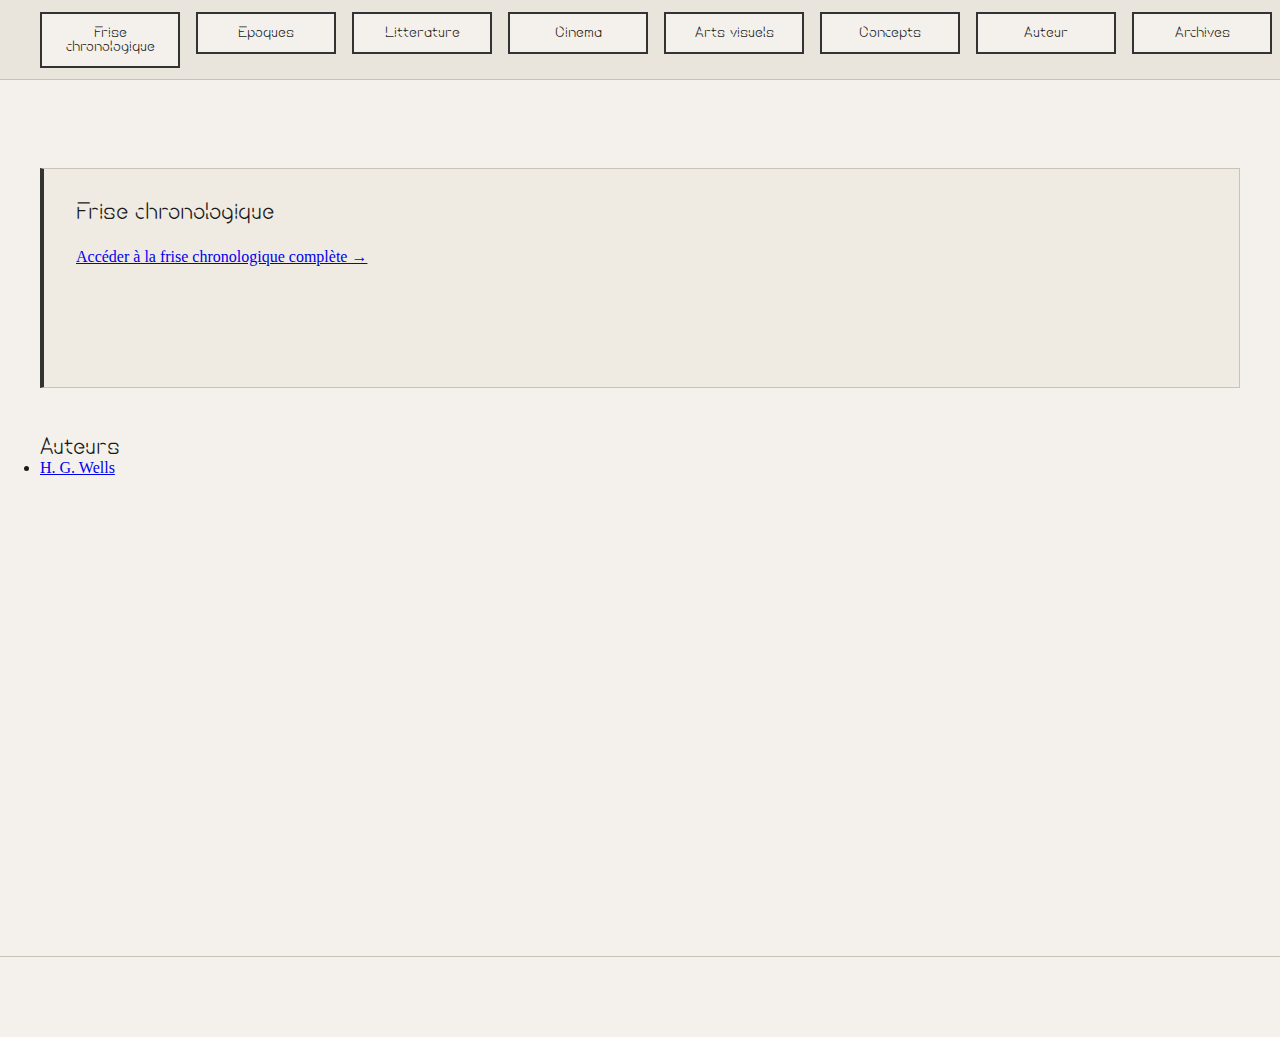
<file: index.html>
<!DOCTYPE html>
<html lang="fr">
<head>
    <meta charset="UTF-8">
    <title>Grande Bibliothèque de la Science-Fiction</title>
    <link rel="stylesheet" href="css/style.css">
</head>

<body>

    <header>
        <div class="logo"></div>

        <nav>
            <ul>
                <li><a href="#">Frise chronologique</a></li>
                <li><a href="#">Époques</a></li>
                <li><a href="#">Littérature</a></li>
                <li><a href="pages/cinema/bibliotheque.html">Cinéma</a></li>
                <li><a href="#">Arts visuels</a></li>
                <li><a href="#">Concepts</a></li>
                <li><a href="#">Auteur</a></li>
                <li><a href="#">Archives</a></li>
            </ul>
        </nav>
    </header>

    <main>

        <section class="frise">
        
    <h2>Frise chronologique</h2>



    <p>
        <a href="pages/frise.html">
            Accéder à la frise chronologique complète →
        </a>
    </p>





        </section>

        <section class="contenu">
            

    <h2>Auteurs</h2>

    <ul>
        <li>
            <a href="pages/auteurs/hg-wells.html">
                H. G. Wells
            </a>
        </li>
    </ul>



        </section>

    </main>

    <footer>
        <!-- pied de page -->
    </footer>


</body>
</html>
</file>
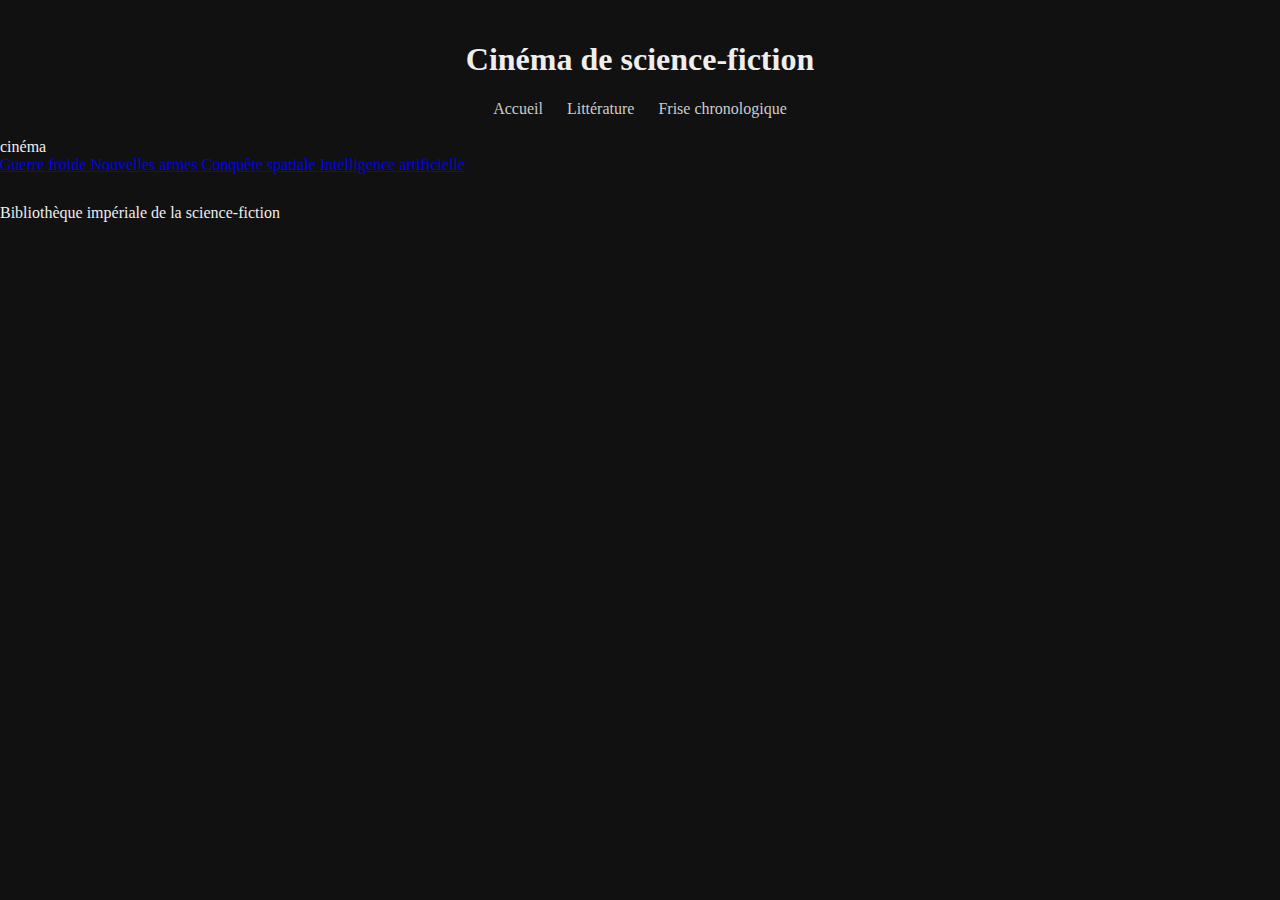
<file: pages/cinema/index.html>
<!DOCTYPE html>
<html lang="fr">
<head>
    <meta charset="UTF-8">
    <title>Cinéma de science-fiction</title>
    <link rel="stylesheet" href="cinema.css">
</head>

<body>

<header>
    <h1>Cinéma de science-fiction</h1>
    <nav>
        <a href="../../index.html">Accueil</a>
        <a href="../litterature/index.html">Littérature</a>
        <a href="../frise.html">Frise chronologique</a>
    </nav>
</header>

<main>


    <section class="pellicule">

        <div class="frame titre">
            cinéma
        </div>

        <a href="guerre-froide.html" class="frame">
            Guerre froide
        </a>

        <a href="nouveaux-armes.html" class="frame">
            Nouvelles armes
        </a>

        <a href="espace.html" class="frame">
            Conquête spatiale
        </a>

        <a href="ia.html" class="frame">
            Intelligence artificielle
        </a>

    </section>




</main>

<footer>
    <p>Bibliothèque impériale de la science-fiction</p>
</footer>

<script src="cinema.js"></script>
</body>
</html>
</file>
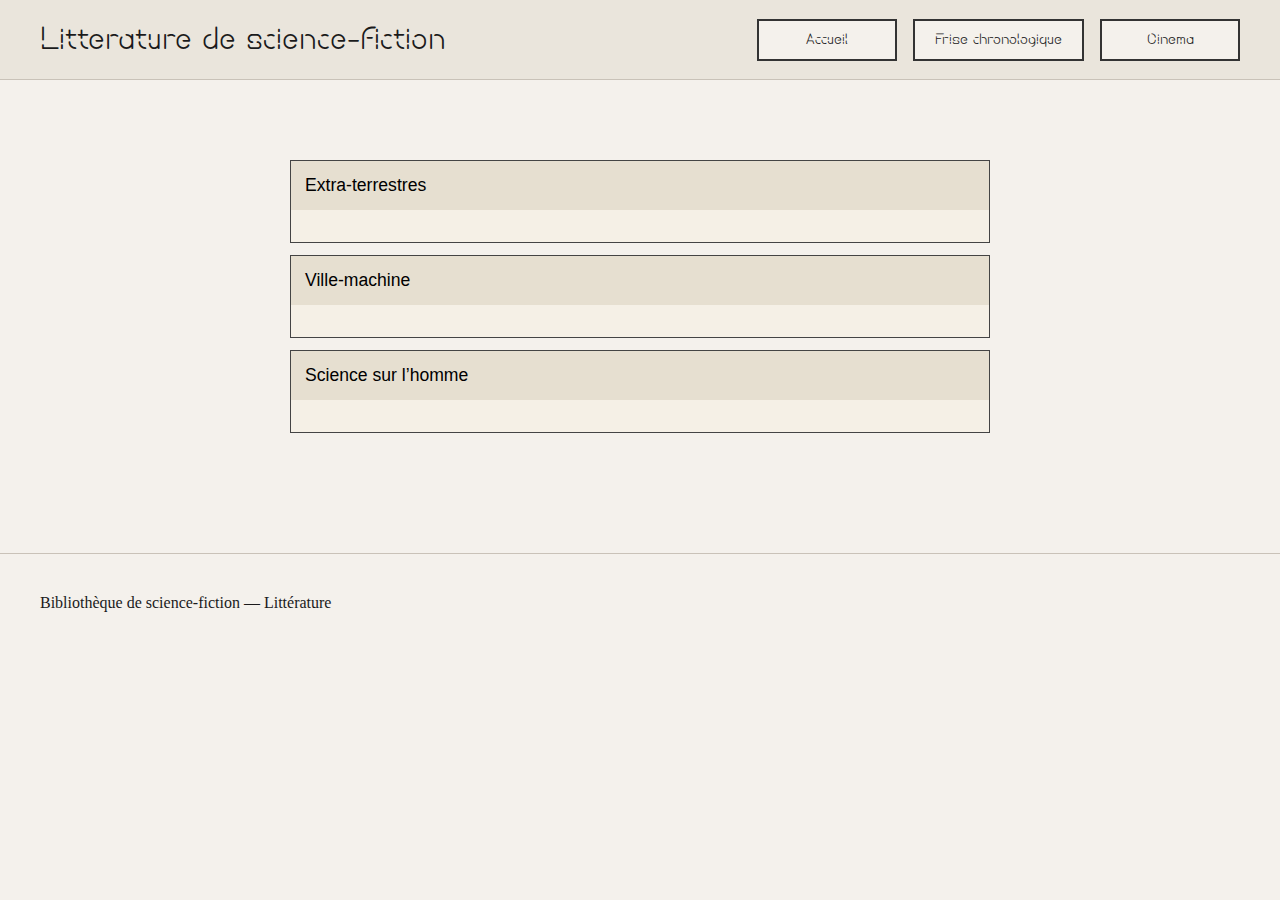
<file: pages/litterature/index.html>
<!DOCTYPE html>
<html lang="fr">
<head>
    <meta charset="UTF-8">
    <title>Littérature — Science-Fiction</title>
    <link rel="stylesheet" href="../../css/style.css">
</head>
<script>
const searchInput = document.querySelector('.recherche input');
const items = document.querySelectorAll('.oeuvres li');

searchInput.addEventListener('input', function () {
    const value = this.value.toLowerCase();

    items.forEach(item => {
        const text = item.dataset.search;
        item.style.display = text.includes(value) ? 'list-item' : 'none';
    });
});
</script>
<script>
document.addEventListener('DOMContentLoaded', () => {
    document.querySelectorAll('.rayon-titre').forEach(titre => {
        titre.addEventListener('click', () => {
            const rayon = titre.parentElement;
            rayon.classList.toggle('open');
        });
    });
});
</script>

<body>

<header>
    <h1>Littérature de science-fiction</h1>

    <nav>
        <ul>
            <li><a href="../../index.html">Accueil</a></li>
            <li><a href="../frise.html">Frise chronologique</a></li>
            <li><a href="../cinema/bibliotheque.html">Cinéma</a></li>
        </ul>
    </nav>
</header>

<main>


<section class="bibliotheque">

    <div class="categorie">
        <button class="categorie-titre">
            Extra-terrestres
        </button>
        <ul class="categorie-contenu">
            <li><a href="#">La Guerre des Mondes — H. G. Wells</a></li>
        </ul>
    </div>

    <div class="categorie">
        <button class="categorie-titre">
            Ville-machine
        </button>
        <ul class="categorie-contenu">
            <li><a href="#">Metropolis — Thea von Harbou</a></li>
        </ul>
    </div>

    <div class="categorie">
        <button class="categorie-titre">
            Science sur l’homme
        </button>
        <ul class="categorie-contenu">
            <li><a href="#">L’Île du docteur Moreau — H. G. Wells</a></li>
            <li><a href="#">Frankenstein — Mary Shelley</a></li>
        </ul>
    </div>

</section>

</main>

<footer>
    <p>Bibliothèque de science-fiction — Littérature</p>
</footer>
<script src="litterature.js"></script>

</body>
</html>
</file>
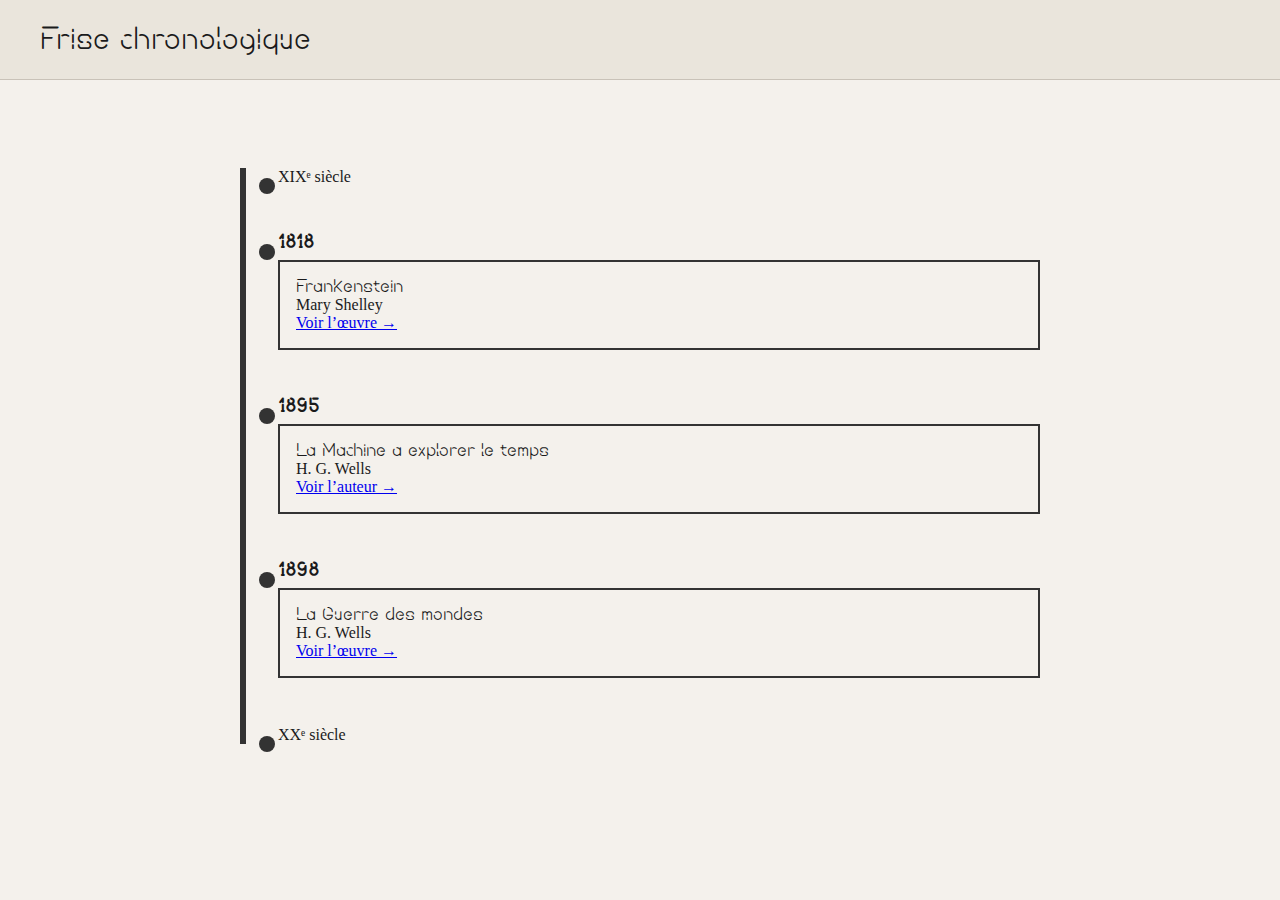
<file: pages/frise.html>
<!DOCTYPE html>
<html lang="fr">
<head>
    <meta charset="UTF-8">
    <title>Frise chronologique — Grande Bibliothèque de la SF</title>
    <link rel="stylesheet" href="../css/style.css">
</head>

<body>

<header>
    <h1>Frise chronologique</h1>
</header>

<main>

<section class="frise-longue">

<ol class="timeline-longue">

    <!-- XIXe siècle -->
    <li class="periode">
        <span>XIXᵉ siècle</span>
    </li>

    <li>
        <span class="annee">1818</span>
        <div class="bloc-evenement">
            <h3>Frankenstein</h3>
            <p>Mary Shelley</p>
            <a href="../pages/oeuvres/mary-shelley/frankenstein.html">
                Voir l’œuvre →
            </a>
        </div>
    </li>

    <li>
        <span class="annee">1895</span>
        <div class="bloc-evenement">
            <h3>La Machine à explorer le temps</h3>
            <p>H. G. Wells</p>
            <a href="auteurs/hg-wells.html">
                Voir l’auteur →
            </a>
        </div>
    </li>

    <li>
        <span class="annee">1898</span>
        <div class="bloc-evenement">
            <h3>La Guerre des mondes</h3>
            <p>H. G. Wells</p>
            <a href="auteurs/hg-wells.html">
                Voir l’œuvre →
            </a>
        </div>
    </li>

    <!-- XXe siècle -->
    <li class="periode">
        <span>XXᵉ siècle</span>
    </li>

    <!-- événements futurs ici -->

</ol>
</file>
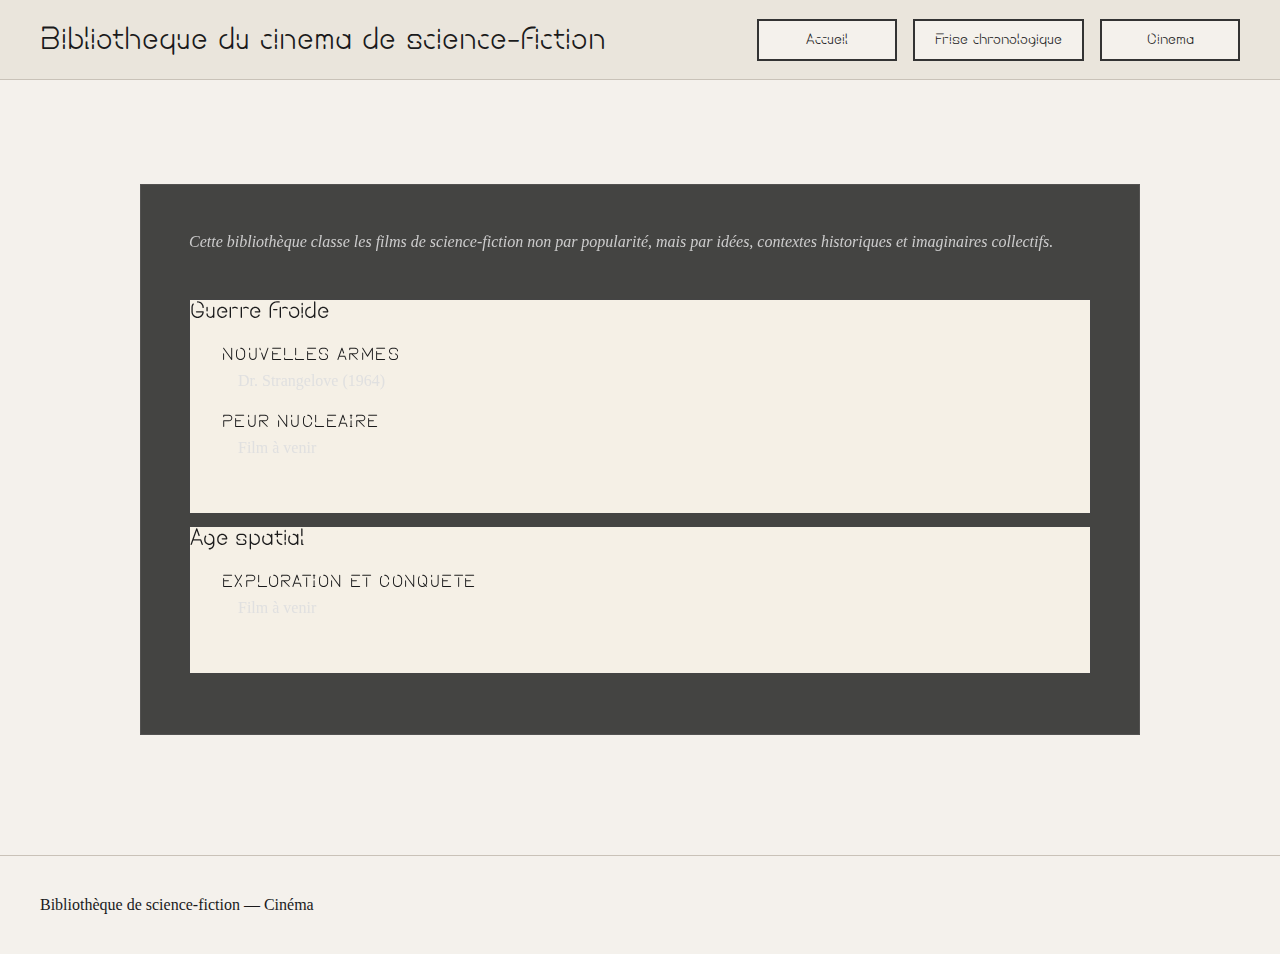
<file: pages/cinema/bibliotheque.html>
<!DOCTYPE html>
<html lang="fr">
<head>
    <meta charset="UTF-8">
    <title>Bibliothèque du cinéma — Science-Fiction</title>
    <link rel="stylesheet" href="../../css/style.css">
</head>

<body>

<header>
    <h1>Bibliothèque du cinéma de science-fiction</h1>

    <nav>
        <ul>
            <li><a href="../../index.html">Accueil</a></li>
            <li><a href="../frise.html">Frise chronologique</a></li>
            <li><a href="index.html">Cinéma</a></li>
        </ul>
    </nav>
</header>

<main>

    <section class="bibliotheque-cinema">

        <p class="introduction">
            Cette bibliothèque classe les films de science-fiction non par popularité,
            mais par idées, contextes historiques et imaginaires collectifs.
        </p>

        <!-- CATEGORIE -->
        <section class="categorie">
            <h2>Guerre froide</h2>

            <!-- SOUS-CATEGORIE -->
            <section class="sous-categorie">
                <h3>Nouvelles armes</h3>

                <ul class="films">
                    <li>
                        <a href="films/dr-strangelove.html">
                            Dr. Strangelove (1964)
                        </a>
                    </li>
                </ul>
            </section>

            <section class="sous-categorie">
                <h3>Peur nucléaire</h3>

                <ul class="films">
                    <li>
                        <a href="#">
                            Film à venir
                        </a>
                    </li>
                </ul>
            </section>

        </section>

        <!-- AUTRE CATEGORIE -->
        <section class="categorie">
            <h2>Âge spatial</h2>

            <section class="sous-categorie">
                <h3>Exploration et conquête</h3>

                <ul class="films">
                    <li>
                        <a href="#">
                            Film à venir
                        </a>
                    </li>
                </ul>
            </section>

        </section>

    </section>

</main>

<footer>
    <p>Bibliothèque de science-fiction — Cinéma</p>
</footer>

</body>
</html>
</file>
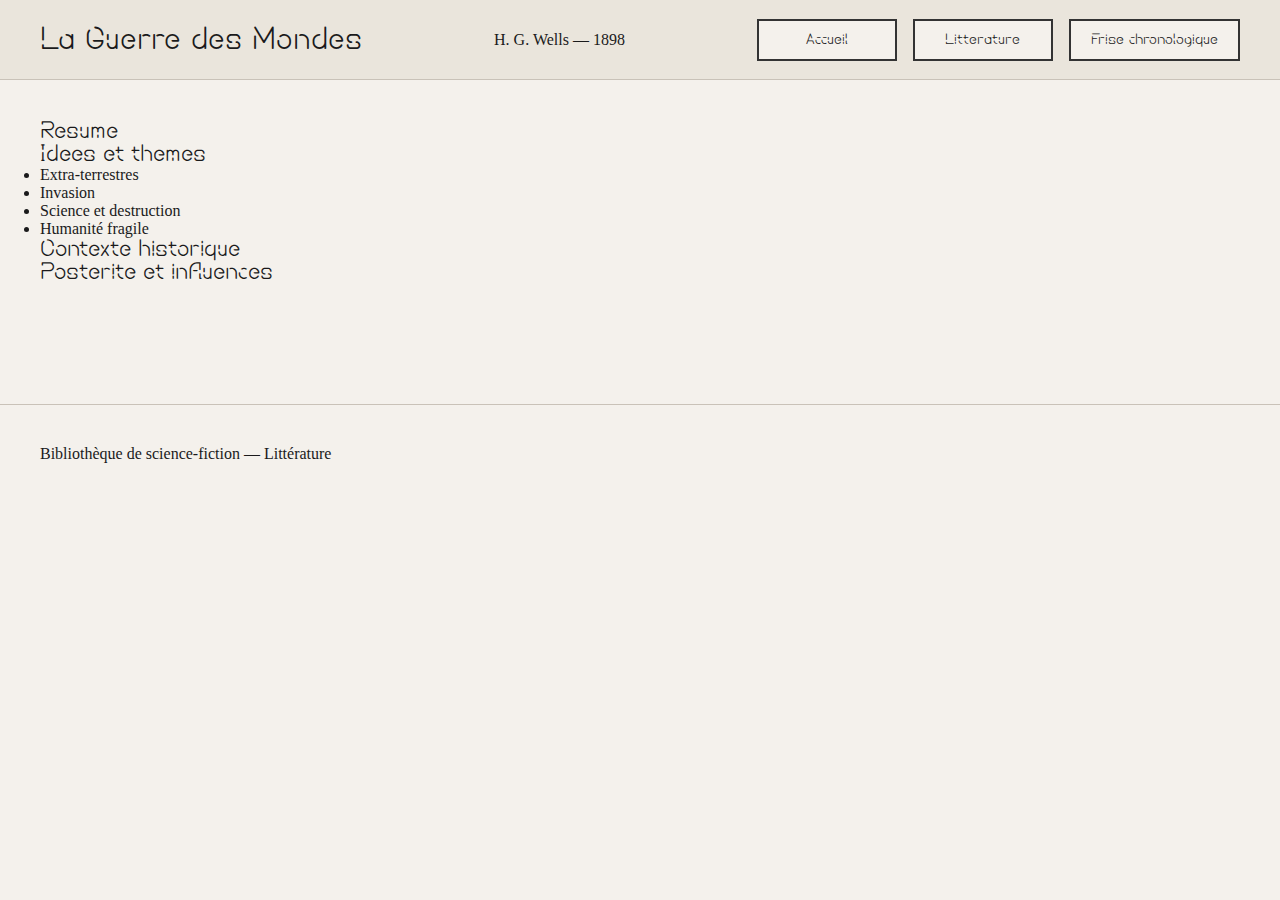
<file: pages/litterature/oeuvres/la-guerre-des-mondes.html>
<!DOCTYPE html>
<html lang="fr">
<head>
    <meta charset="UTF-8">
    <title>La Guerre des Mondes — H. G. Wells</title>
    <link rel="stylesheet" href="../../../css/style.css">
</head>

<body>

<header>
    <h1>La Guerre des Mondes</h1>
    <p class="auteur">H. G. Wells — 1898</p>

    <nav>
        <ul>
            <li><a href="../../../index.html">Accueil</a></li>
            <li><a href="../index.html">Littérature</a></li>
            <li><a href="../../frise.html">Frise chronologique</a></li>
        </ul>
    </nav>
</header>

<main>

    <section class="resume">
        <h2>Résumé</h2>
        <p>
            <!-- votre texte -->
        </p>
    </section>

    <section class="themes">
        <h2>Idées et thèmes</h2>
        <ul>
            <li>Extra-terrestres</li>
            <li>Invasion</li>
            <li>Science et destruction</li>
            <li>Humanité fragile</li>
        </ul>
    </section>

    <section class="contexte">
        <h2>Contexte historique</h2>
        <p>
            <!-- votre analyse -->
        </p>
    </section>

    <section class="influences">
        <h2>Postérité et influences</h2>
        <p>
            <!-- adaptations, cinéma, héritage -->
        </p>
    </section>

</main>

<footer>
    <p>Bibliothèque de science-fiction — Littérature</p>
</footer>

</body>
</html>
</file>
<file: css/style.css>
/* ===== Polices ===== */

@font-face {
    font-family: "SpaceFuture";
    src: url("../fonts/SPACE FUTURE.otf") format("opentype");
    font-weight: normal;
    font-style: normal;
}

@font-face {
    font-family: "SpaceFuture";
    src: url("../fonts/SPACE FUTURE-Italic.otf") format("opentype");
    font-weight: normal;
    font-style: italic;
}

@font-face {
    font-family: "SpaceFuture";
    src: url("../fonts/SPACE FUTURE-Bold.otf") format("opentype");
    font-weight: bold;
    font-style: normal;
}

@font-face {
    font-family: "SpaceFuture";
    src: url("../fonts/SPACE FUTURE-BoldItalic.otf") format("opentype");
    font-weight: bold;
    font-style: italic;
}

@font-face {
    font-family: "SpaceFuture";
    src: url("../fonts/SPACE FUTURE Light.otf") format("opentype");
    font-weight: 300;
    font-style: normal;
}

@font-face {
    font-family: "SpaceFuture";
    src: url("../fonts/SPACE FUTURE Light-Italic.otf") format("opentype");
    font-weight: 300;
    font-style: italic;
}

/* ===== Base générale ===== */

* {
    box-sizing: border-box;
    margin: 0;
    padding: 0;
}

body {
    background-color: #f4f1ec;
    color: #1a1a1b;
    font-family: serif;
    font-weight: normal;
}

/* ===== Header ===== */

header {
    position: fixed;
    top: 0;
    left: 0;
    width: 100%;
    height: 80px;

    background-color: #eae5dc;
    border-bottom: 1px solid #c9c2b8;

    display: flex;
    align-items: center;
    justify-content: space-between;

    padding: 0 40px;
    z-index: 1000;
}

header .logo {
    width: 160px;
    height: 40px;
}
/* ===== Navigation ===== */

nav ul {
    list-style: none;
    display: flex;
    gap: 24px;
}

nav ul li a {
    text-decoration: none;
    color: inherit;
}
/* ===== Zone principale ===== */

main {
    max-width: 1200px;
    margin: 0 auto;
    padding-top: 120px;
}
/* ===== Frise chronologique ===== */

.frise {
    min-height: 220px;
    margin-bottom: 80px;

    border: 1px solid #c9c2b8;
    background-color: #efeae2;
}
/* ===== Contenu ===== */

.contenu {
    min-height: 400px;
}
/* ===== Footer ===== */

footer {
    margin-top: 120px;
    padding: 40px;

    border-top: 1px solid #c9c2b8;
}

/* ===== Titres ===== */

h1, h2, h3, h4, h5, h6 {
    font-family: "SpaceFuture", serif;
    font-weight: normal;
}
/* ===== Frise chronologique ===== */

.frise {
    margin: 3rem 0;
    padding: 2rem;
    border-left: 4px solid #333;
}

.frise h2 {
    margin-bottom: 1.5rem;
}

.timeline {
    list-style: none;
    padding-left: 0;
}

.timeline li {
    position: relative;
    margin-bottom: 1.5rem;
    padding-left: 2rem;
}

.timeline li::before {
    content: "";
    position: absolute;
    left: -10px;
    top: 0.4em;
    width: 12px;
    height: 12px;
    background-color: #333;
    border-radius: 50%;
}

.annee {
    font-weight: bold;
    margin-right: 1rem;
}

.evenement {
    display: inline-block;
}
/* ===== Navigation principale ===== */

header nav ul {
    display: flex;
    justify-content: center;
    gap: 1rem;
    list-style: none;
    padding: 1rem 0;
    margin: 0;
}

header nav ul li {
    margin: 0;
}

header nav ul li a {
    display: block;
    padding: 0.75rem 1.25rem;
    min-width: 140px;
    text-align: center;

    border: 2px solid #333;
    background-color: #f4f1ec;
    color: #1a1a1a;
    text-decoration: none;

    font-family: "SpaceFuture", serif;
    font-size: 0.95rem;
}

header nav ul li a:hover {
    background-color: #333;
    color: #f4f1ec;
}
/* ===== Frise chronologique longue ===== */

.frise-longue {
    margin: 3rem auto;
    max-width: 800px;
    border-left: 6px solid #333;
    padding-left: 2rem;
}

.timeline-longue {
    list-style: none;
    padding: 0;
    margin: 0;
}

.timeline-longue li {
    position: relative;
    margin-bottom: 3rem;
}

.timeline-longue li::before {
    content: "";
    position: absolute;
    left: -19px;
    top: 0.6rem;
    width: 16px;
    height: 16px;
    background-color: #333;
    border-radius: 50%;
}

.annee {
    font-family: "SpaceFuture", serif;
    font-size: 1.2rem;
    display: block;
    margin-bottom: 0.5rem;
}

.bloc-evenement {
    border: 2px solid #333;
    padding: 1rem;
    background-color: #f4f1ec;
}
/* =========================
   BIBLIOTHEQUE CINEMA
   ========================= */

.bibliotheque-cinema {
    max-width: 1000px;
    margin: 4rem auto;
    padding: 3rem;
    background: rgba(10, 10, 10, 0.75);
    border: 1px solid rgba(255, 255, 255, 0.08);
    backdrop-filter: blur(2px);
}

.bibliotheque-cinema .introduction {
    font-style: italic;
    margin-bottom: 3rem;
    color: #ccc;
}

.categorie {
    margin-bottom: 3rem;
    padding-bottom: 2rem;
    border-bottom: 1px solid rgba(255,255,255,0.1);
}

.categorie h2 {
    margin-bottom: 1.5rem;
}

.sous-categorie {
    margin-left: 2rem;
    margin-bottom: 1.5rem;
}

.sous-categorie h3 {
    font-size: 1.1rem;
    text-transform: uppercase;
    letter-spacing: 0.08em;
    margin-bottom: 0.5rem;
}

.films {
    list-style: none;
    padding-left: 1rem;
}

.films li {
    margin: 0.4rem 0;
}

.films a {
    text-decoration: none;
    color: #e0e0e0;
}

.films a:hover {
    text-decoration: underline;
}
/* =========================
   CINÉMA — BANDEROLES (final)
   ========================= */

.categorie-cinema {
    margin: 40px auto;
    max-width: 1100px;
}

.categorie-cinema h2 {
    margin-bottom: 12px;
    border-bottom: 2px solid #fff;
    padding-bottom: 4px;
}

.banderole {
    display: flex;
    gap: 20px;
    overflow-x: auto;
    padding-bottom: 10px;
}

.banderole img {
    height: 180px;
    border: 2px solid #fff;
    transition: transform 0.2s;
}

.banderole img:hover {
    transform: scale(1.05);
}
/* =========================
   LITTERATURE — RAYONS
   ========================= */

.oeuvres.cache {
    display: none;
}

.rayon {
    margin-bottom: 2rem;
}

.rayon-titre {
    cursor: pointer;
    user-select: none;
}

.rayon-titre::before {
    content: "▸ ";
    opacity: 0.6;
}

.rayon.open .rayon-titre::before {
    content: "▾ ";
}

.rayon-oeuvres {
    display: none;
    margin-left: 1.5rem;
    margin-top: 0.5rem;
}
.rayon.open .rayon-oeuvres {
    display: block;
}
.rayon-oeuvres li {
    margin: 0.3rem 0;
    list-style: "📖 ";
}
.bibliotheque {
    max-width: 700px;
    margin: 40px auto;
}

.categorie {
    border: 1px solid #444;
    margin-bottom: 12px;
    background: #f5f0e6;
}

.categorie-titre {
    width: 100%;
    text-align: left;
    padding: 14px;
    font-size: 1.1em;
    background: #e6dfd0;
    border: none;
    cursor: pointer;
}

.categorie-titre:hover {
    background: #ded6c5;
}

.categorie-contenu {
    display: none;
    padding: 10px 20px;
}

.categorie-contenu li {
    margin: 6px 0;
}
.rayon-oeuvres {
    display: none;
}

.frame.titre {
    background: #000;
    color: #fff;
    text-transform: uppercase;
}

.frame:hover {
    background: #e6dfd0;
}
</file>
<file: pages/cinema/cinema.css>
body {
    background: #111;
    color: #eee;
    font-family: serif;
    margin: 0;
}

header {
    text-align: center;
    padding: 20px;
}

nav a {
    color: #ccc;
    margin: 0 10px;
    text-decoration: none;
}

.cinema-bibliotheque {
    max-width: 800px;
    margin: 40px auto;
}

/* 🎞️ PELLICULE */
.pellicule {
    margin-bottom: 30px;
}

.pellicule-titre {
    width: 100%;
    background: repeating-linear-gradient(
        to right,
        #222 0,
        #222 20px,
        #000 20px,
        #000 40px
    );
    color: #f5f5f5;
    border: 2px solid #444;
    padding: 14px;
    font-size: 1.1em;
    cursor: pointer;
    letter-spacing: 2px;
}

.pellicule-titre:hover {
    background: #333;
}

.pellicule-films {
    display: none;
    background: #1b1b1b;
    border-left: 2px solid #444;
    border-right: 2px solid #444;
    padding: 10px 30px;
}

.pellicule-films li {
    margin: 6px 0;
}

.pellicule-films a {
    color: #ddd;
    text-decoration: none;
}

.pellicule-films a:hover {
    text-decoration: underline;
}
</file>
